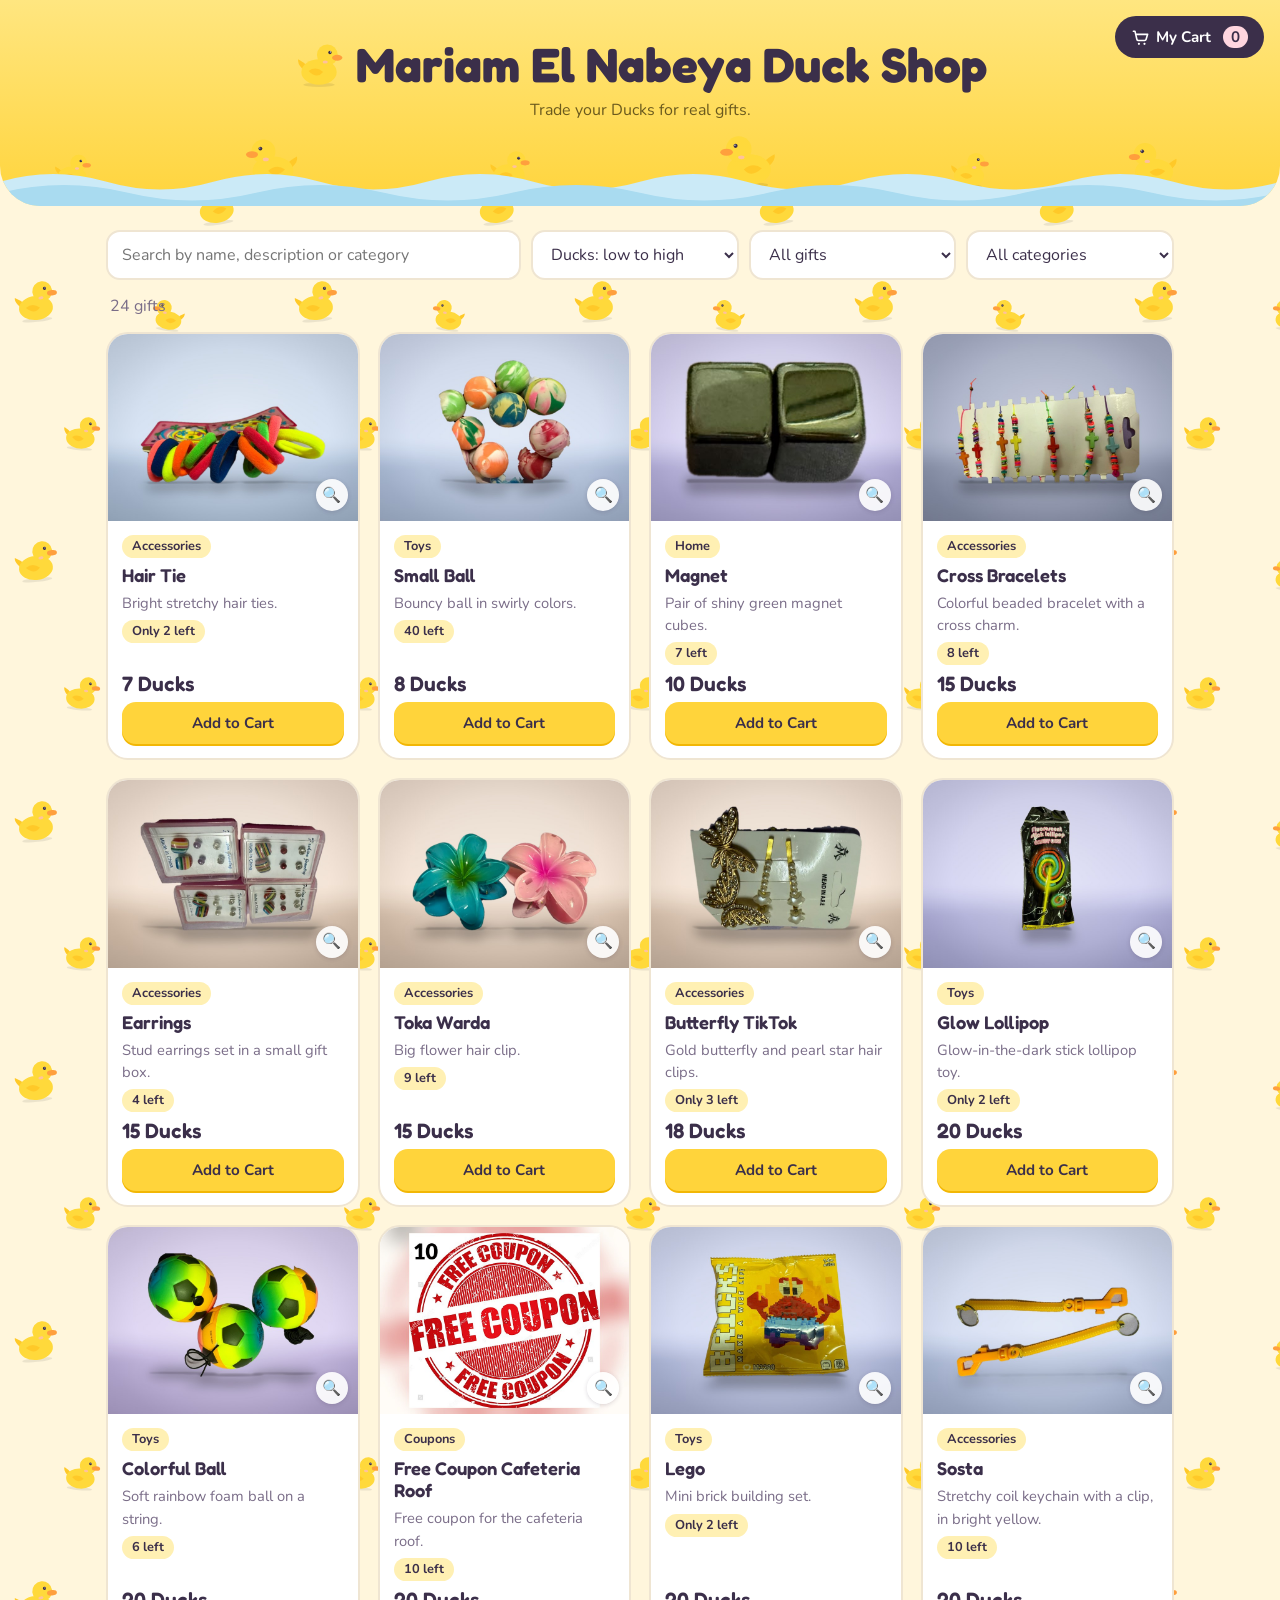
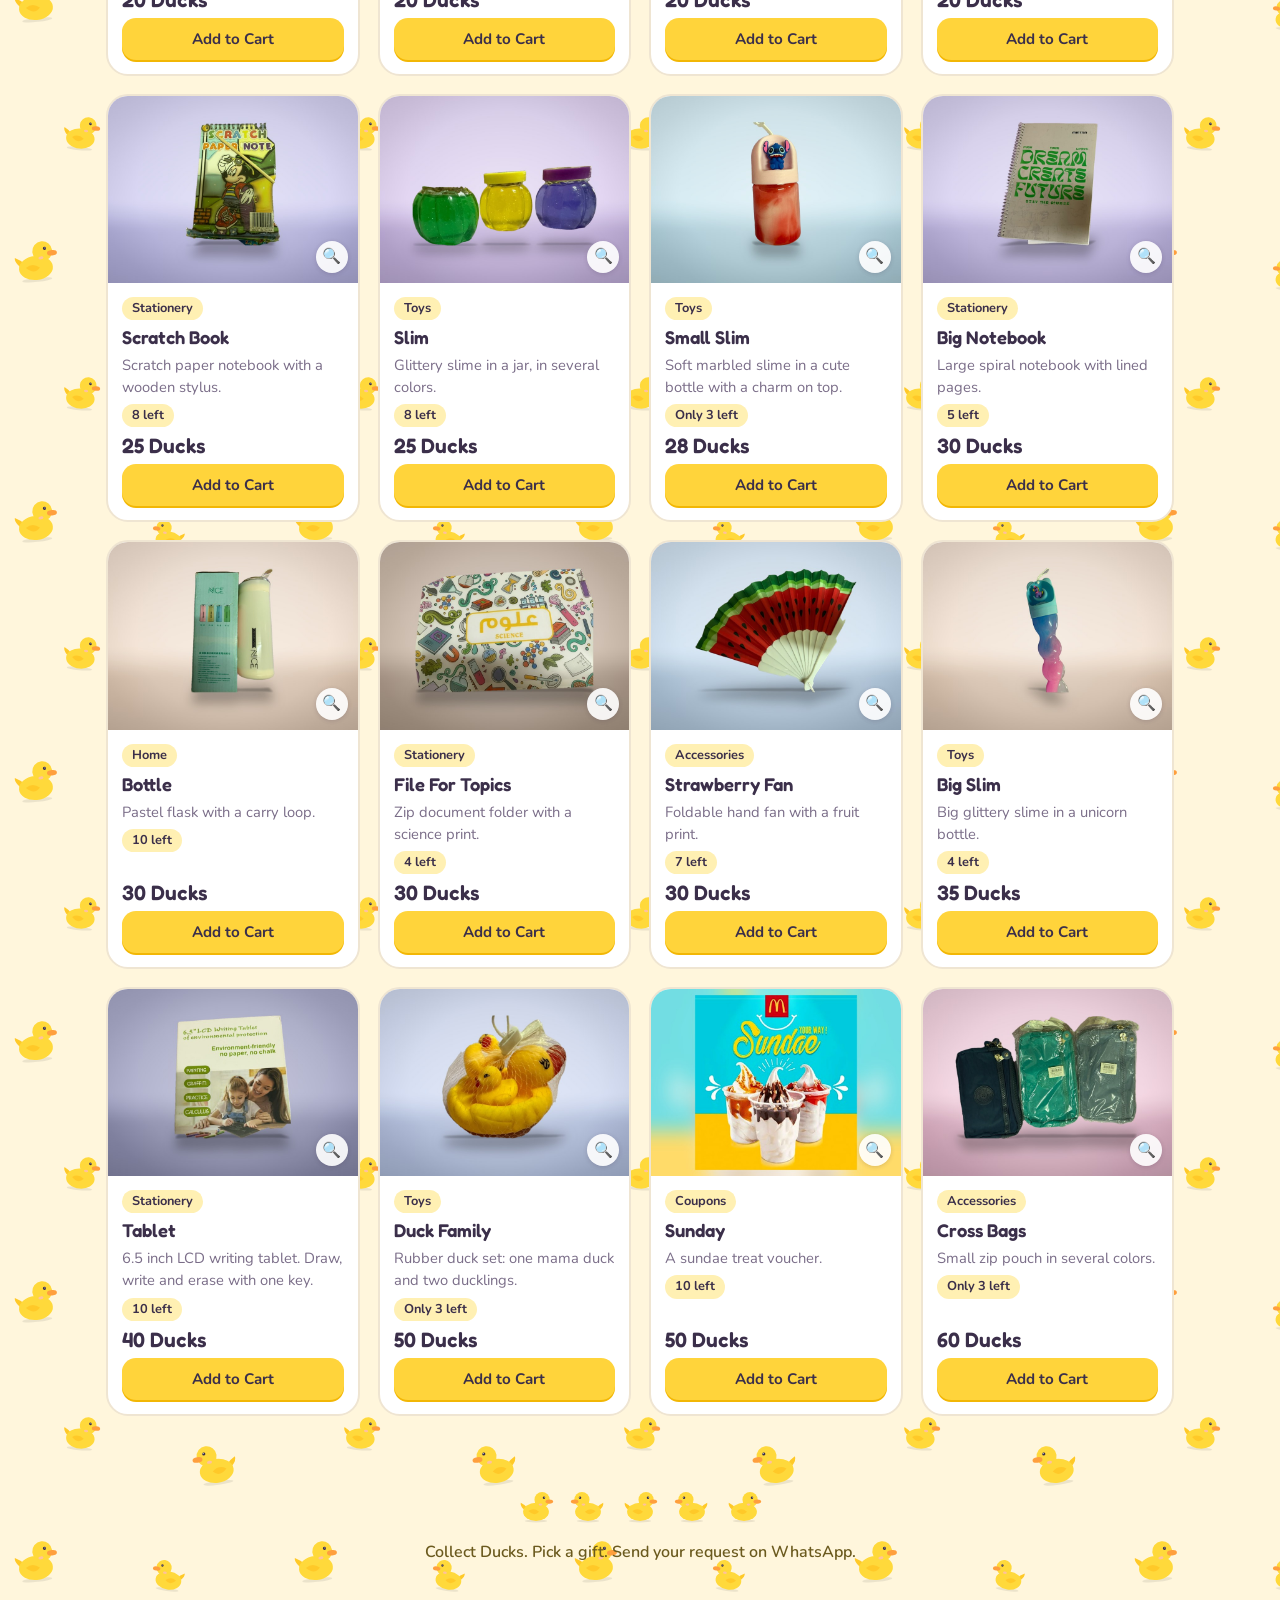
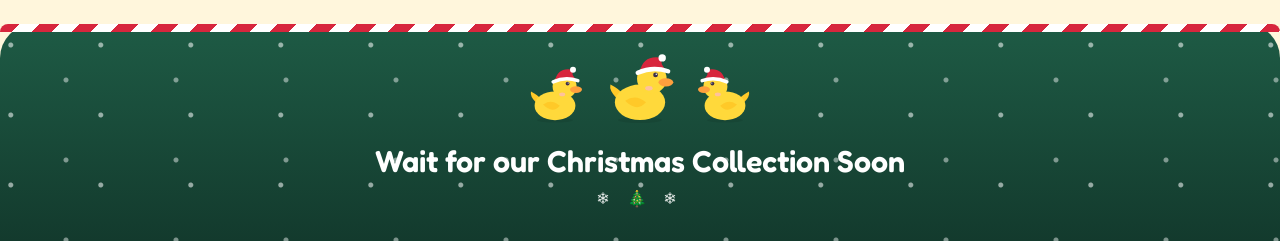
<file: index.html>
<!DOCTYPE html>
<html lang="en">
<head>
<meta charset="UTF-8">
<meta name="viewport" content="width=device-width, initial-scale=1">
<title>Mariam El Nabeya Duck Shop</title>
<meta name="description" content="Trade your Ducks for real gifts. Pick your gift and send your request on WhatsApp.">
<meta name="theme-color" content="#FFD43B">
<!-- Link preview (WhatsApp, Instagram, Facebook, Telegram...) -->
<meta property="og:type" content="website">
<meta property="og:site_name" content="Mariam El Nabeya Duck Shop">
<meta property="og:title" content="Mariam El Nabeya Duck Shop 🦆">
<meta property="og:description" content="Trade your Ducks for real gifts. Pick your gift and send your request on WhatsApp.">
<meta property="og:url" content="https://mariamelnabeya.github.io/">
<meta property="og:image" content="https://mariamelnabeya.github.io/assets/og-image.jpg">
<meta property="og:image:type" content="image/jpeg">
<meta property="og:image:width" content="1200">
<meta property="og:image:height" content="630">
<meta property="og:image:alt" content="Mariam El Nabeya Duck Shop: yellow ducks and gifts with their prices in Ducks">
<meta name="twitter:card" content="summary_large_image">
<meta name="twitter:image" content="https://mariamelnabeya.github.io/assets/og-image.jpg"><link rel="preconnect" href="https://fonts.googleapis.com">
<link href="https://fonts.googleapis.com/css2?family=Fredoka:wght@500;600&family=Nunito:wght@400;600;700&display=swap" rel="stylesheet">
<link rel="icon" href="assets/duck.svg" type="image/svg+xml">
<link rel="stylesheet" href="css/style.css?v=20261122h">
</head>
<body>
<header class="top">
  <h1><img src="assets/duck.svg" alt="" class="logo"> Mariam El Nabeya Duck Shop</h1>
  <p>Trade your Ducks for real gifts.</p>
  <button id="openCart" class="cart-btn" aria-label="Open my cart"><svg class="cart-ico" viewBox="0 0 24 24" aria-hidden="true"><path d="M3 4h2l2.4 10.2a2 2 0 0 0 2 1.6h7.7a2 2 0 0 0 2-1.5L21 8H6.2"/><circle cx="10" cy="20" r="1.4"/><circle cx="17" cy="20" r="1.4"/></svg> My Cart <span id="cartCount">0</span></button>
  <div class="pond" aria-hidden="true">
    <img src="assets/duck.svg" alt=""><img src="assets/duck.svg" alt=""><img src="assets/duck.svg" alt=""><img src="assets/duck.svg" alt=""><img src="assets/duck.svg" alt=""><img src="assets/duck.svg" alt="">
    <svg viewBox="0 0 1200 40" preserveAspectRatio="none"><path d="M0 18 Q50 4 100 18 T200 18 T300 18 T400 18 T500 18 T600 18 T700 18 T800 18 T900 18 T1000 18 T1100 18 T1200 18 V40 H0Z" fill="#CBEAF7"/><path d="M0 28 Q60 14 120 28 T240 28 T360 28 T480 28 T600 28 T720 28 T840 28 T960 28 T1080 28 T1200 28 V40 H0Z" fill="#A9DBF0"/></svg>
  </div>
</header>
<main>
  <section class="tools">
    <input id="search" type="search" placeholder="Search by name, description or category" aria-label="Search gifts">
    <select id="sort" aria-label="Sort gifts">
      <option value="points-asc">Ducks: low to high</option>
      <option value="points-desc">Ducks: high to low</option>
      <option value="name-asc">Name: A to Z</option>
      <option value="name-desc">Name: Z to A</option>
    </select>
    <select id="stock" aria-label="Filter by availability">
      <option value="all">All gifts</option>
      <option value="in">Available</option>
      <option value="out">Out of stock</option>
    </select>
    <select id="category" aria-label="Filter by category"><option value="all">All categories</option></select>
  </section>
  <p id="status" class="status" role="status"></p>
  <section id="grid" class="grid"></section>
</main>
<footer class="foot">
  <div class="ducks" aria-hidden="true"><img src="assets/duck.svg" alt=""><img src="assets/duck.svg" alt=""><img src="assets/duck.svg" alt=""><img src="assets/duck.svg" alt=""><img src="assets/duck.svg" alt=""></div>
  <p>Collect Ducks. Pick a gift. Send your request on WhatsApp.</p>
</footer>
<!-- The words of this box are changed from the admin page (📣 Shop message). -->
<section class="xmas" id="banner" hidden>
  <div class="xmas-ducks" aria-hidden="true"><img src="assets/duck-santa.svg" alt=""><img src="assets/duck-santa.svg" alt=""><img src="assets/duck-santa.svg" alt=""></div>
  <p class="xmas-title" id="bannerTitle">Wait for our Christmas Collection Soon</p>
  <p class="xmas-flakes" id="bannerText">❄ 🎄 ❄</p>
</section>

<aside id="drawer" class="drawer" aria-hidden="true">
  <div class="drawer-head"><h2><svg class="cart-ico" viewBox="0 0 24 24" aria-hidden="true"><path d="M3 4h2l2.4 10.2a2 2 0 0 0 2 1.6h7.7a2 2 0 0 0 2-1.5L21 8H6.2"/><circle cx="10" cy="20" r="1.4"/><circle cx="17" cy="20" r="1.4"/></svg> My Cart</h2><button id="closeCart" aria-label="Close">✕</button></div>
  <div id="items" class="items"></div>
  <div class="drawer-foot">
    <p>Total gifts: <b id="totalGifts">0</b></p>
    <p>Total Ducks: <b id="totalPoints">0</b></p>
    <button id="submitBtn" class="primary">Submit My Request</button>
    <button id="clearBtn" class="ghost">Empty my cart</button>
    <p class="note">Your request is sent through WhatsApp. It is not saved on this website.</p>
  </div>
</aside>
<div id="overlay" class="overlay"></div>

<dialog id="nameDialog">
  <form method="dialog" id="nameForm">
    <h2>Who is this request from?</h2>
    <input id="nameInput" type="text" maxlength="40" placeholder="Your name" autocomplete="name">
    <p id="nameError" class="error"></p>
    <div class="row"><button type="button" id="nameCancel" class="ghost">Cancel</button><button type="submit" class="primary">Open WhatsApp</button></div>
  </form>
</dialog>
<dialog id="photoView" class="photo-view" aria-label="Gift photo">
  <button type="button" id="photoClose" class="photo-close" aria-label="Close">✕</button>
  <img id="photoBig" alt="">
  <div class="photo-cap">
    <div><b id="photoName"></b><span id="photoStock" class="tag"></span></div>
    <p id="photoDesc"></p>
    <div class="photo-row"><span id="photoPrice" class="price"></span><button type="button" id="photoAdd" class="primary">Add to Cart</button></div>
  </div>
</dialog>
<button id="cartFab" class="cart-fab" aria-label="Open my cart" hidden>
  <svg class="cart-ico" viewBox="0 0 24 24" aria-hidden="true"><path d="M3 4h2l2.4 10.2a2 2 0 0 0 2 1.6h7.7a2 2 0 0 0 2-1.5L21 8H6.2"/><circle cx="10" cy="20" r="1.4"/><circle cx="17" cy="20" r="1.4"/></svg>
  <span id="fabCount" class="fab-count">0</span>
</button>
<div id="toast" class="toast" role="status"></div>
<script src="js/config.js?v=20261122h"></script>
<script src="js/app.js?v=20261122h"></script>
</body>
</html>
</file>
<file: css/style.css>
:root{--bg:#FFF8EC;--card:#fff;--ink:#3B2F4A;--soft:#7A6D88;--butter:#FFE9A8;--lilac:#E6DDFB;--mint:#D9F3E6;--pink:#FFD6E0;--accent:#8F6BE8;--line:#EFE5D2}
*{box-sizing:border-box}
body{margin:0;background:var(--bg);color:var(--ink);font-family:Nunito,system-ui,sans-serif;line-height:1.5}
h1,h2{font-family:Fredoka,sans-serif;margin:0}
.top{position:relative;padding:36px 20px 28px;text-align:center;background:var(--butter);border-bottom-left-radius:40px;border-bottom-right-radius:40px}
.top h1{font-size:clamp(2rem,6vw,3.2rem)}
.top p{margin:6px 0 0;color:var(--soft)}
.cart-btn{position:absolute;top:16px;right:16px;border:0;background:var(--ink);color:#fff;padding:10px 16px;border-radius:999px;font:700 .95rem Nunito;cursor:pointer}
.cart-btn span{background:var(--pink);color:var(--ink);border-radius:999px;padding:1px 8px;margin-left:6px}
main{max-width:1100px;margin:0 auto;padding:24px 16px 60px}
.tools{display:grid;grid-template-columns:2fr 1fr 1fr 1fr;gap:10px}
input,select{font:inherit;padding:11px 14px;border:2px solid var(--line);border-radius:14px;background:#fff;color:var(--ink)}
:focus-visible{outline:3px solid var(--accent);outline-offset:2px}
.status{color:var(--soft);margin:14px 4px}
.grid{display:grid;grid-template-columns:repeat(auto-fill,minmax(230px,1fr));gap:18px}
.card{background:var(--card);border:2px solid var(--line);border-radius:22px;overflow:hidden;display:flex;flex-direction:column}
.thumb{aspect-ratio:4/3;background:var(--lilac);display:grid;place-items:center;font-size:3rem}
.thumb img{width:100%;height:100%;object-fit:cover}
.body{padding:14px;display:flex;flex-direction:column;gap:6px;flex:1}
.body h3{margin:0;font:600 1.15rem Fredoka}
.body p{margin:0;color:var(--soft);font-size:.92rem}
.tag{align-self:flex-start;background:var(--mint);border-radius:999px;padding:2px 10px;font-size:.8rem;font-weight:700}
.tag.out{background:var(--pink)}
.price{font:600 1.3rem Fredoka;margin-top:auto}
button{font:700 .95rem Nunito;cursor:pointer}
.primary{background:var(--accent);color:#fff;border:0;border-radius:14px;padding:11px 16px}
.primary:disabled{background:#cfc8dc;cursor:not-allowed}
.ghost{background:transparent;border:2px solid var(--line);border-radius:14px;padding:9px 14px;color:var(--ink)}
.drawer{position:fixed;top:0;right:0;height:100%;width:min(400px,100%);background:#fff;z-index:20;display:flex;flex-direction:column;transform:translateX(100%);transition:transform .25s}
.drawer.open{transform:none}
.drawer-head{display:flex;justify-content:space-between;align-items:center;padding:18px;background:var(--lilac)}
.drawer-head button{border:0;background:none;font-size:1.2rem}
.items{flex:1;overflow:auto;padding:12px 18px}
.item{display:grid;grid-template-columns:1fr auto;gap:4px 10px;padding:10px 0;border-bottom:1px solid var(--line)}
.qty{display:flex;align-items:center;gap:8px}
.qty button{width:30px;height:30px;border-radius:50%;border:2px solid var(--line);background:#fff}
.rm{border:0;background:none;color:var(--soft);text-decoration:underline;font-weight:600}
.drawer-foot{padding:16px 18px;border-top:2px solid var(--line);display:grid;gap:8px}
.drawer-foot p{margin:0}
.note{font-size:.82rem;color:var(--soft)}
.overlay{position:fixed;inset:0;background:rgba(59,47,74,.4);opacity:0;pointer-events:none;transition:opacity .25s;z-index:10}
.overlay.show{opacity:1;pointer-events:auto}
dialog{border:0;border-radius:22px;padding:24px;width:min(380px,92%)}
dialog::backdrop{background:rgba(59,47,74,.4)}
dialog input{width:100%;margin:12px 0 4px}
.row{display:flex;gap:10px;justify-content:flex-end;margin-top:12px}
.error{color:#C0305A;min-height:1.2em;margin:0;font-size:.9rem}
.toast{position:fixed;bottom:20px;left:50%;transform:translate(-50%,80px);background:var(--ink);color:#fff;padding:10px 18px;border-radius:999px;transition:transform .2s;z-index:30}
.toast.show{transform:translate(-50%,0)}
.empty{color:var(--soft);padding:20px 0}
@media(max-width:720px){.tools{grid-template-columns:1fr 1fr}.tools input{grid-column:1/-1}.cart-btn{position:static;margin-top:14px}}
@media(prefers-reduced-motion:reduce){*{transition:none!important}}
.logo{width:1.1em;height:1.1em;vertical-align:-.15em}
.thumb img.ph{width:45%;height:auto}

/* ---- Duck theme ---- */
:root{--bg:#FFF6DC;--duck:#FFD43B;--duck-dark:#F2B705;--accent:#3B2F4A}
body{background:var(--bg) url("../assets/duck-pattern.svg") 0 0/280px 260px}
:focus-visible{outline-color:var(--ink)}
.top{padding-bottom:84px;overflow:hidden;background:linear-gradient(#FFE680,#FFD43B)}
.top p{color:#6B5A1E}
.cart-btn{z-index:3}
.pond{position:absolute;left:0;right:0;bottom:0;height:84px;pointer-events:none}
.pond img{position:absolute;bottom:16px;width:54px;animation:bob 3.4s ease-in-out infinite}
.pond img:nth-child(1){left:4%;width:42px;animation-delay:-.6s}
.pond img:nth-child(2){left:19%;width:60px;scale:-1 1;animation-delay:-1.8s}
.pond img:nth-child(3){left:38%;width:46px;animation-delay:-2.6s}
.pond img:nth-child(4){left:56%;width:64px;scale:-1 1;animation-delay:-.9s}
.pond img:nth-child(5){left:74%;width:44px;animation-delay:-2.1s}
.pond img:nth-child(6){left:88%;width:56px;scale:-1 1;animation-delay:-1.2s}
.pond svg{position:absolute;left:0;bottom:0;width:100%;height:44px}
@keyframes bob{50%{translate:0 -5px}}
.primary{background:var(--duck);color:var(--ink);box-shadow:0 2px 0 var(--duck-dark)}
.primary:hover:not(:disabled){background:#FFC81A}
.primary:disabled{color:#6B6377;box-shadow:none}
.thumb{background:var(--butter)}
.tag{background:#FFF0B3}
.tag.out{background:var(--pink)}
.drawer-head{background:var(--butter)}
.foot{text-align:center;padding:10px 16px 44px;color:#6B5A1E;font-weight:600}
.ducks{display:flex;justify-content:center;gap:14px;margin-bottom:8px}
.ducks img{width:38px}
.ducks img:nth-child(even){scale:-1 1}
@media(prefers-reduced-motion:reduce){.pond img{animation:none}}

.top h1{font-size:clamp(1.7rem,5.6vw,3rem);line-height:1.15;padding:0 6px}
.xmas{position:relative;text-align:center;color:#fff;padding:34px 16px 30px;border-top-left-radius:34px;border-top-right-radius:34px;
background:radial-gradient(circle at 12% 30%,rgba(255,255,255,.55) 0 2px,transparent 3px) 0 0/90px 70px,radial-gradient(circle at 60% 70%,rgba(255,255,255,.45) 0 2px,transparent 3px) 0 0/110px 80px,linear-gradient(#1E5B45,#133A2D)}
.xmas::before{content:"";position:absolute;top:0;left:0;right:0;height:8px;border-top-left-radius:34px;border-top-right-radius:34px;background:repeating-linear-gradient(135deg,#D7263D 0 14px,#fff 14px 28px)}
.xmas-ducks{display:flex;justify-content:center;gap:18px;margin-bottom:10px}
.xmas-ducks img{width:60px}
.xmas-ducks img:nth-child(2){width:74px;translate:0 -6px}
.xmas-ducks img:nth-child(3){scale:-1 1}
.xmas-title{margin:0;font:600 clamp(1.25rem,4.4vw,1.9rem) Fredoka,sans-serif}
.xmas-flakes{margin:8px 0 0;letter-spacing:.4em;opacity:.9}

/* ---- No sideways scrolling ---- */
html,body{overflow-x:clip}
.tools>*{min-width:0;width:100%}
.drawer{visibility:hidden;transition:transform .25s,visibility .25s}
.drawer.open{visibility:visible}
@media(max-width:900px) and (min-width:721px){.tools{grid-template-columns:1fr 1fr 1fr}.tools input{grid-column:1/-1}}

/* ---- My Cart ---- */
.cart-ico{width:1.25em;height:1.25em;vertical-align:-.25em;fill:none;stroke:currentColor;stroke-width:2;stroke-linecap:round;stroke-linejoin:round}
.cart-ico circle{fill:currentColor;stroke:none}
.cart-btn{display:inline-flex;align-items:center;gap:6px}
.drawer-head h2{display:flex;align-items:center;gap:8px}
.cart-fab{position:fixed;right:18px;bottom:18px;z-index:15;width:64px;height:64px;border-radius:50%;border:0;background:var(--duck);color:var(--ink);box-shadow:0 4px 0 var(--duck-dark),0 8px 22px rgba(59,47,74,.28);display:grid;place-items:center;cursor:pointer}
.cart-fab[hidden]{display:none}
.cart-fab .cart-ico{width:30px;height:30px;vertical-align:0}
.cart-fab:hover{background:#FFC81A}
.fab-count{position:absolute;top:-4px;right:-4px;min-width:26px;height:26px;padding:0 7px;border-radius:999px;background:var(--ink);color:#fff;font:700 .9rem Nunito;display:grid;place-items:center;border:2px solid #fff}
.cart-fab.bump{animation:bump .45s ease}
@keyframes bump{30%{transform:scale(1.18)}60%{transform:scale(.94)}100%{transform:scale(1)}}
body.has-fab .toast{bottom:96px}
body.has-fab .xmas{padding-bottom:100px}
@media(prefers-reduced-motion:reduce){.cart-fab.bump{animation:none}}

/* ---- Tap a photo to see it bigger ---- */
.thumb{cursor:zoom-in;position:relative}
.thumb::after{content:"🔍";position:absolute;right:10px;bottom:10px;width:32px;height:32px;border-radius:50%;background:rgba(255,255,255,.9);display:grid;place-items:center;font-size:.95rem;box-shadow:0 1px 4px rgba(59,47,74,.18)}
.photo-view{width:min(760px,94vw);max-height:94vh;padding:0;overflow:auto;background:#FFF8E6}
.photo-view::backdrop{background:rgba(59,47,74,.75)}
.photo-view img{display:block;width:100%;height:auto;max-height:64vh;aspect-ratio:4/3;object-fit:contain;background:#FFF3CF}
.photo-close{position:absolute;top:10px;right:10px;width:40px;height:40px;border-radius:50%;border:0;background:rgba(255,255,255,.95);font-size:1.1rem;box-shadow:0 1px 6px rgba(59,47,74,.25);z-index:1}
.photo-cap{padding:14px 18px 18px;display:grid;gap:6px}
.photo-cap b{font:600 1.35rem Fredoka;margin-right:10px}
.photo-cap p{margin:0;color:var(--soft)}
.photo-row{display:flex;gap:12px;align-items:center;justify-content:space-between;flex-wrap:wrap}
.photo-row .price{margin:0}

/* ---- Pop-up message: fully hidden when not showing (also when it sits above the cart button) ---- */
.toast{opacity:0;visibility:hidden;pointer-events:none;cursor:pointer;max-width:calc(100vw - 120px);text-align:center;transition:transform .2s,opacity .2s,visibility .2s}
.toast.show{opacity:1;visibility:visible;pointer-events:auto}

/* ---- Discounts: old price crossed out, new price, and a "-20%" sticker on the photo ---- */
.price s{color:var(--soft);font-size:.8em;font-weight:500;margin-right:6px;text-decoration-thickness:2px}
.price .now{color:#C2185B}
.sale-badge{position:absolute;top:10px;left:10px;background:#E91E63;color:#fff;font:600 1rem Fredoka;padding:4px 12px;border-radius:999px;box-shadow:0 2px 6px rgba(59,47,74,.25);transform:rotate(-6deg)}
.item small s{color:var(--soft)}
/* when the bottom message is hidden, keep space for the cart button under the last text */
body.has-fab.no-banner .foot{padding-bottom:100px}
</file>
